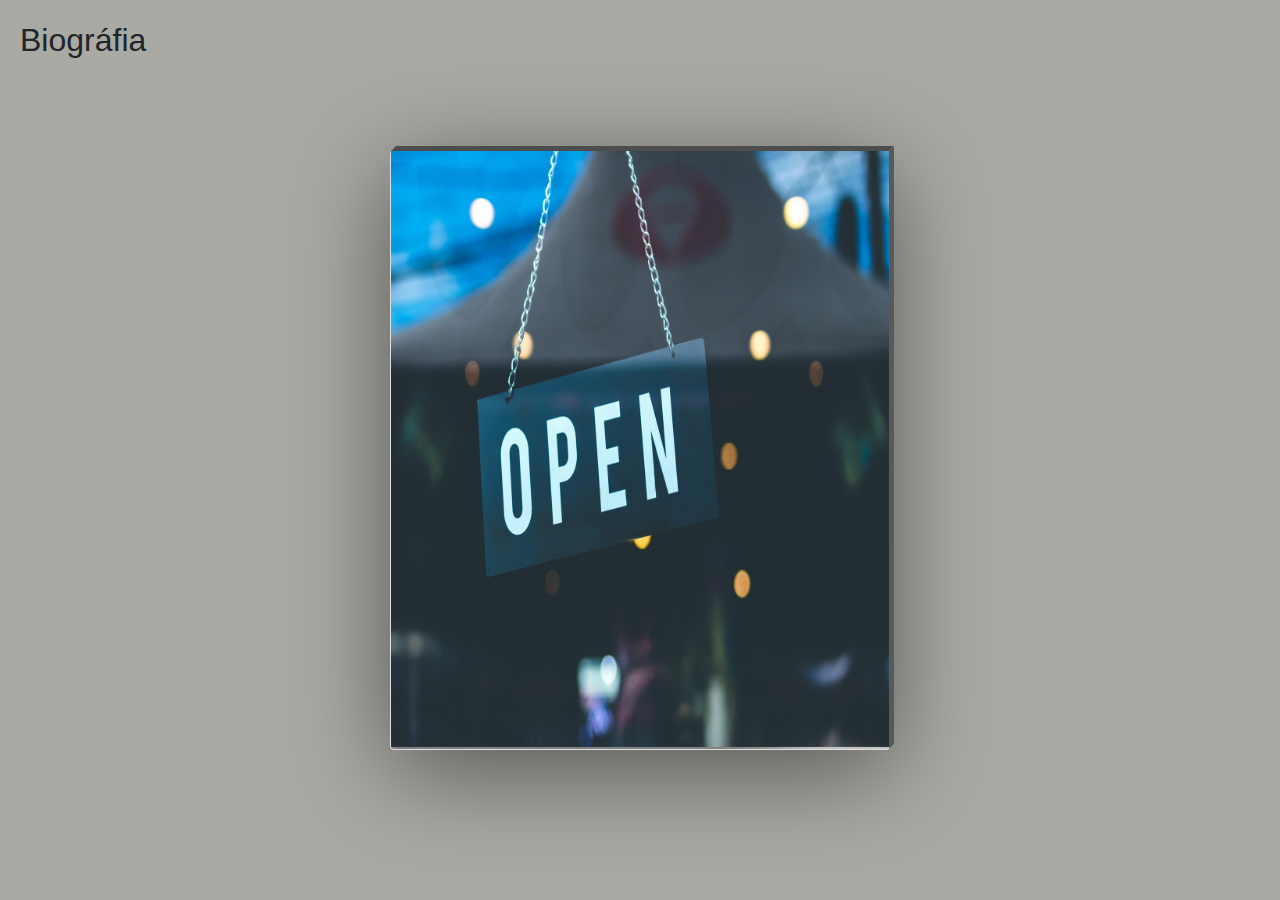
<file: historia.html>
<!DOCTYPE html>
<html>
<head>
    <meta charset="UTF-8">
    <meta name="viewport" content="width=device-width, initial-scale=1.0"/>
    <title>Lucas Gonçalves</title>
    <link  rel="shortcut icon" href="imagens/lukasg.png"  type="images/jpeg"/>
    <link  rel="stylesheet" href="assets/css/bootstrap.min.css"/>
    <link  rel="stylesheet" href="assets/css/normalize.css"/>
    <link  rel="stylesheet" href="assets/css/historia.css"/>
</head>
<body>
        <div class="topo">
                <h1>Biográfia</h1>
        </div>
            <div class="card">
                <div class="imgbox">
                    <img src="imagens/abra.jpeg" width="500" height= "596" alt="abra">
                </div>
                <div class="details">
                      

                       <p> &nbsp;&nbsp;  &nbsp;&nbsp;Eu nasci em uma cidade no interior de Minas Gerais, chamada Baependi.
                       E nessa cidade pequena (sem recursos, sem faculdades), minha mãe dizia
                       para eu fazer da minha vida o que eu mais gostasse, mesmo que isso
                       me daria muito ou pouco dinheiro, porém, era nescessário
                       o trabalho, pois como viemos de uma família de baixa renda, eu teria que trabalhar
                       duro. </br> E meu sonho de criança era ser jogador de futebol, mas pra uma cidadezinha
                       isso seria muito difícil, e então eu desisti e fui procurar outra coisa,
                        comecei a trabalhar em comércios, 
                       artesanato, construções, e acabei me apaixonando por construção civil. Fui atrás de faculdade
                       nas cidades vizinhas, e a mais próxima
                       dava 2 horas de ônibus, e pra quem trabalhava, eu não conseguia sair antes do trabalho,
                       e não foi possível fazer a faculdade lá. </br>
                        &nbsp;&nbsp;  &nbsp;&nbsp; Em 2017 me mudei para São Paulo(SP) para morar com a minha irmã, comecei a trabalhar,
                       fui atrás de faculdade, consegui uma bolsa de 50% em uma faculdade, para fazer engenharia civil,
                       mas ganhando pouco, e tendo que ajudar em casa, não consegui dar continuidade. Um grande
                       amigo meu, Lucas Oliveira, que é programador a um bom tempo, perguntou se eu gostava, 
                       e se eu não queria começar a estudar, pois é uma área que gira em torno do mundo, com um mercado bem grande. Ele me mostrou algumas coisas que ele fazia, amei
                       e comecei a pesquisar sobre programação, ai então, eu comecei a estudar pelo youtube, e com a ajuda dele,
                       comecei meus primeiros códigos, e na primeira aula consegui escrever "Hello World" na tela, que me motivou demais a prosseguir, isso já no ano de 2018. Descidi fazer um curso, pesquisei
                       faculdade, mas eram caras demais, fui ver cursos técnicos, e achei um bem bacana,
                       chamado, PHP do zero ao profissional, da B7Web, que me proporcionou um conhecimento maior na área.
                       As linguagens que eu mais gostei, e eu aprendi, um pouco mais delas foram: JavaScript, CSS e CSS3, HTML e HTML5, jQuery, Bootstrap.
                       E voltando ao que minha mãe disse, eu descobri o que eu realmente gosto, to descobrindo
                       na verdade, porque cada dia que passa, eu amo mais isso (PROGRAMAR) porque é uma coisa totalmente diferente de tudo o que eu fazia. </br>
                       &nbsp;&nbsp;  &nbsp;&nbsp;Então essa foi um pouco da minha história, e um conselho que eu deixo a vocês é, façam o que amam fazer, independente
                       do que te retorna, mas se você não é programador, vá conhecer, porque é apaixonante.
                   </p> 
                </div>
            </div> 
            <footer class="rodape">

            </footer>
      
            <script  type="text/javascript" src="assets/js/jQuery.js" ></script>
            <script  type="text/javascript" src="assets/js/bootstrap.bundle.min.js" ></script>
</body>
</html>
</file>
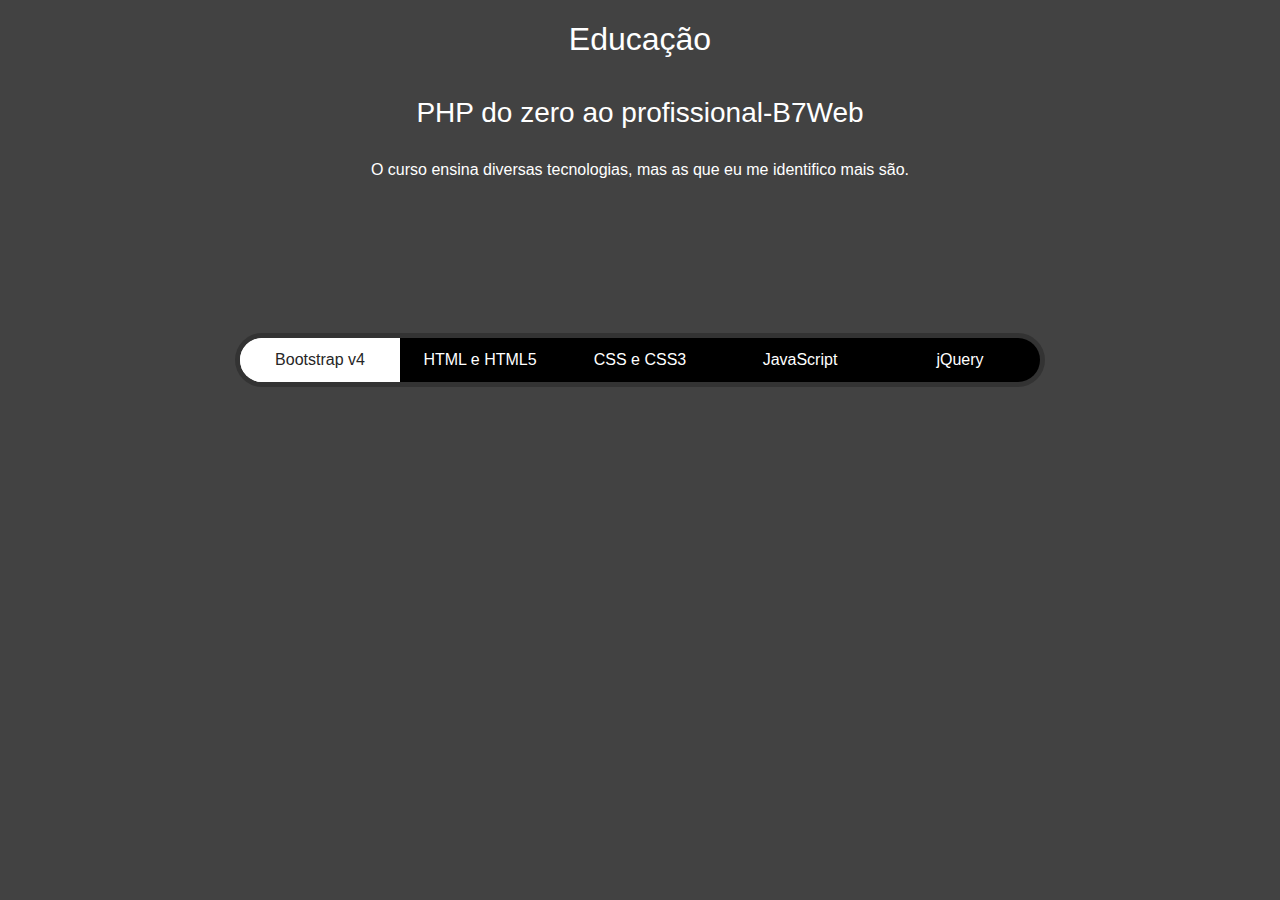
<file: estudo/estudo.html>
<!DOCTYPE html>
<html>
    <head>
   
        <title> Lucas Gonçalves</title>
        <meta charset="utf-8">
        <meta name="viewport" content="width=device-width, initial-scale=1.0"/>
        <link href="https://fonts.googleapis.com/css?family=Open+Sans:400,700|Pacifico|Roboto+Slab:400,700" rel="stylesheet">
        <link  rel="shortcut icon" href="imagem/lukasg.png"  type="images/jpeg"/>
        <link rel="stylesheet" href="bootstrap.min.css">
        <link rel="stylesheet" href="normalize.css">
        <link rel="stylesheet" href="estudo.css" >
        <link href="https://stackpath.bootstrapcdn.com/font-awesome/4.7.0/css/font-awesome.min.css" rel="stylesheet" >
    </head>
       <body>
 
                    <h2> Educação</h2>
                     
                         <h3>PHP do zero ao profissional-B7Web</h3>
                         <p>O curso ensina diversas tecnologias, mas as que eu me identifico
                             mais são.
                         </p>
                     <ul>
                         <li class="active"> <a href="#">Bootstrap v4</a></li>
                         <li ><a href="#">HTML e HTML5</a></li>
                         <li ><a href="#">CSS e CSS3</a></li>
                         <li ><a href="#">JavaScript</a></li>
                         <li ><a href="#">jQuery</a></li>
                         <li class="slide"></li>
                     </ul>
        </body>     
        
        <script type="text/javascript" src="jQuery.js"></script> 
        <script type="text/javascript" src="estudo.js"></script> 
        <script type="text/javascript" src="bootstrap.bundle.min.js"></script>
</html>
</file>
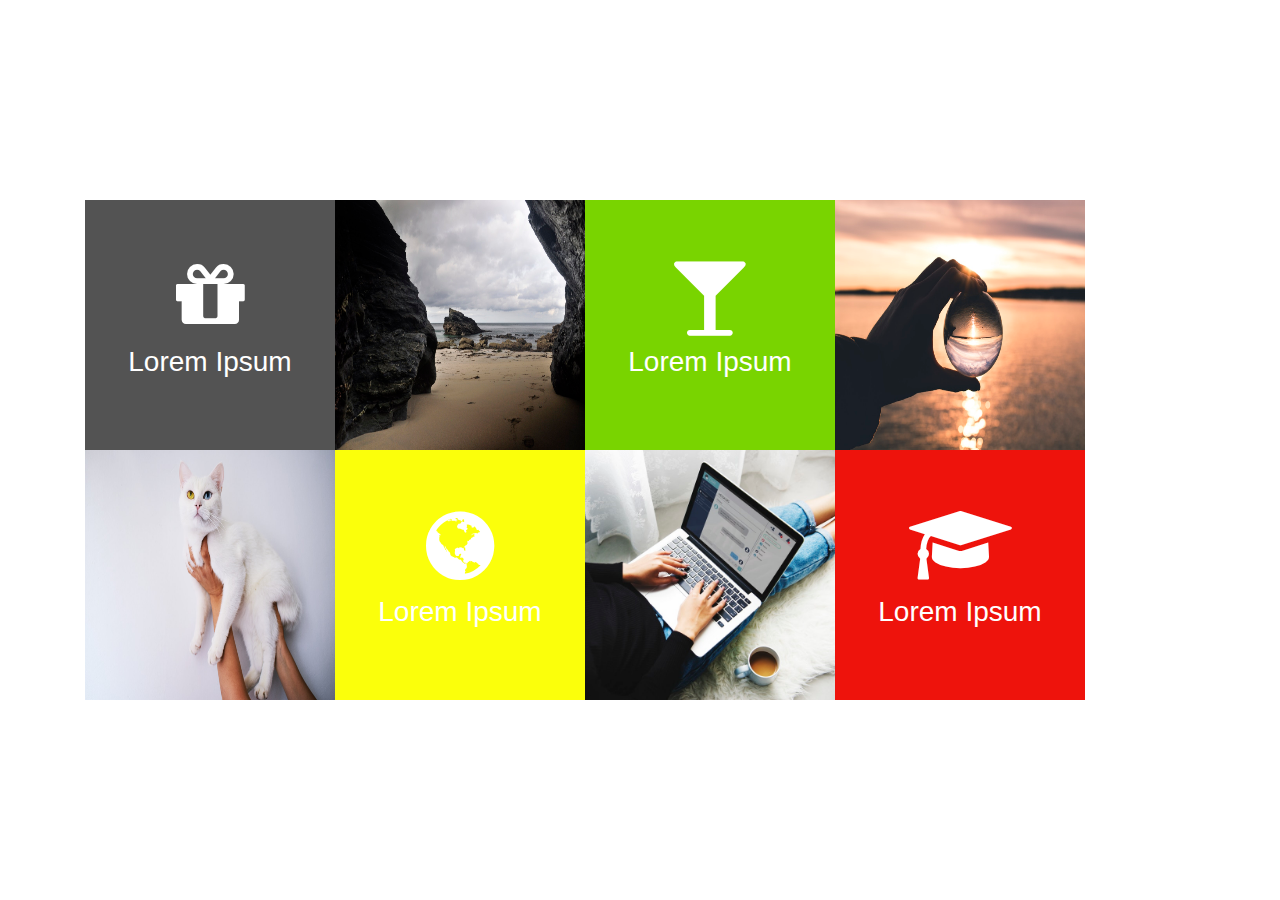
<file: Layout/portifolio.html>
<!DOCTYPE html>
<html lang="en">
<head>
    <meta charset="UTF-8">
    <title> Responsive </title>
    <meta name="viewport" content="width=device-width, initial-scale=1.0">
    <meta http-equiv="X-UA-Compatible" content="ie=edge">
    <link rel="stylesheet" type="text/css" href="portfolio.css">
    <link  rel="shortcut icon" href="imagens/lukasg.png"  type="images/jpeg"/>
    <link rel="stylesheet" href="bootstrap.min.css">
    <link rel="stylesheet" href="normalize.css">
    <link href="https://stackpath.bootstrapcdn.com/font-awesome/4.7.0/css/font-awesome.min.css" rel="stylesheet">
</head>
<body>
    <div class="container">
        <div class="box">
            <div class="thumb">
                <img src="imagens/imagem1.jpeg" height="250" alt="praia">
            </div>
            <div class="details">
                <div class="content">
                        <i class="fa fa-gift" aria-hidden="true"></i>
                        <h3>Lorem Ipsum</h3>
                        <a href="CSS3D/css3d.html"> Veja CSS3D</a>

                </div>
            </div>

        </div>
        <div class="box">
                <div class="thumb">
                    <img src="imagens/imagem2.jpeg" height="250" alt="praia">
                </div>
                <div class="details">
                    <div class="content">
                            <i class="fa fa-globe" aria-hidden="true"></i>
                            <h3>Lorem Ipsum</h3>
                            <a href="CSS3D"> Read More</a>
    
                    </div>
                </div>
    
            </div>
            <div class="box">
                    <div class="thumb">
                        <img src="imagens/imagem3.jpeg" height="250" alt="praia">
                    </div>
                    <div class="details">
                        <div class="content">
                                <i class="fa fa-glass" aria-hidden="true"></i>
                                <h3>Lorem Ipsum</h3>
                                <a href="CSS3D"> Read More</a>
        
                        </div>
                    </div>
        
                </div>
                <div class="box">
                        <div class="thumb">
                            <img src="imagens/imagem4.jpeg" height="250" alt="praia">
                        </div>
                        <div class="details">
                            <div class="content">
                                    <i class="fa fa-graduation-cap" aria-hidden="true"></i>
                                    <h3>Lorem Ipsum</h3>
                                    <a href="CSS3D"> Read More</a>
            
                            </div>
                        </div>
            
                    </div>

    </div>
    
</body>
</html>
</file>
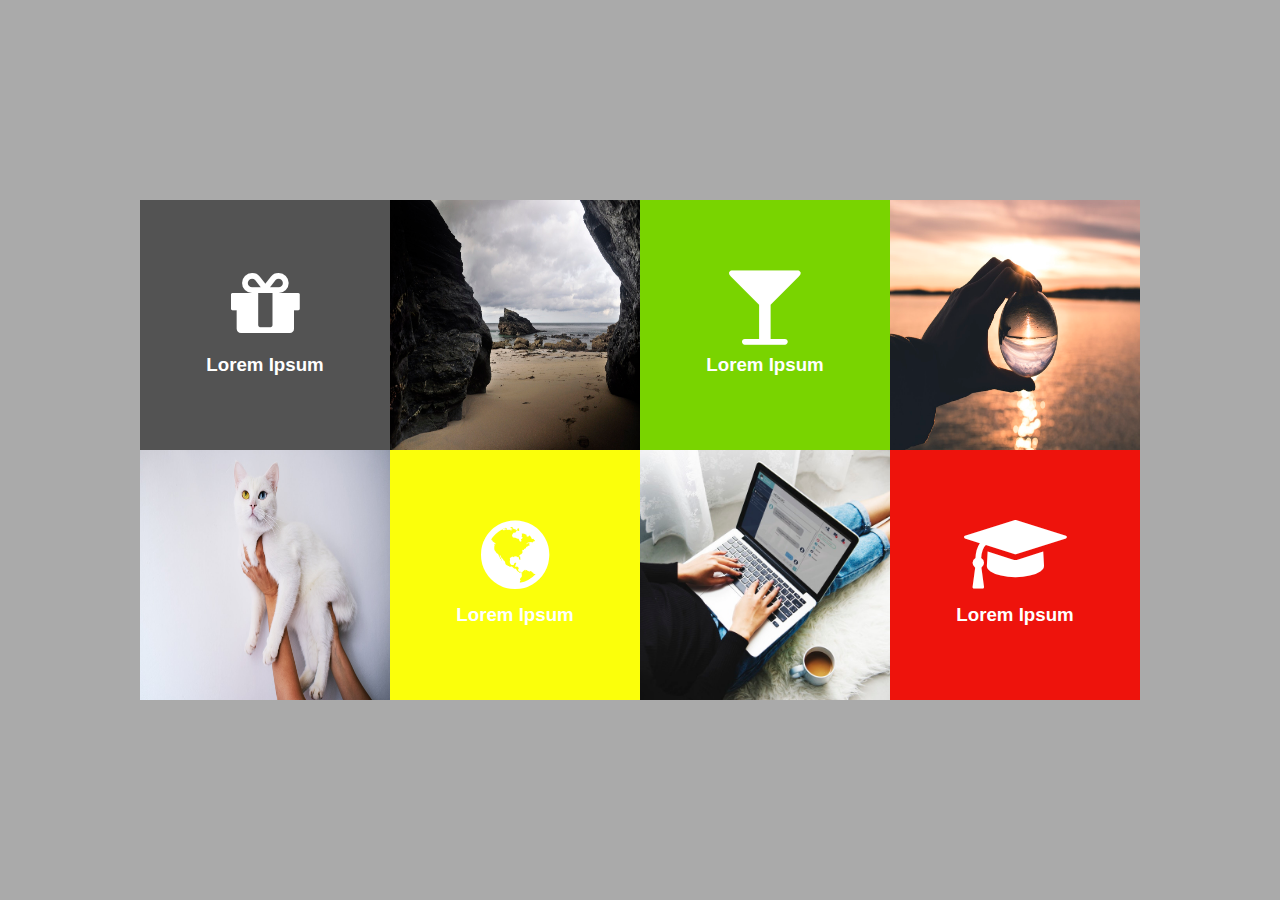
<file: Home/Layout/portifolio.html>
<!DOCTYPE html>
<html lang="en">
<head>
    <meta charset="UTF-8">
    <title> Responsive </title>
    <meta name="viewport" content="width=device-width, initial-scale=1.0">
    <meta http-equiv="X-UA-Compatible" content="ie=edge">
    <link rel="stylesheet" type="text/css" href="portfolio.css">
    <link href="https://stackpath.bootstrapcdn.com/font-awesome/4.7.0/css/font-awesome.min.css" rel="stylesheet">
</head>
<body>
    <div class="container">
        <div class="box">
            <div class="thumb">
                <img src="imagens/imagem1.jpeg" height="250" alt="praia">
            </div>
            <div class="details">
                <div class="content">
                        <i class="fa fa-gift" aria-hidden="true"></i>
                        <h3>Lorem Ipsum</h3>
                        <a href="CSS3D/css3d.html"> Veja CSS3D</a>

                </div>
            </div>

        </div>
        <div class="box">
                <div class="thumb">
                    <img src="imagens/imagem2.jpeg" height="250" alt="praia">
                </div>
                <div class="details">
                    <div class="content">
                            <i class="fa fa-globe" aria-hidden="true"></i>
                            <h3>Lorem Ipsum</h3>
                            <a href="CSS3D"> Read More</a>
    
                    </div>
                </div>
    
            </div>
            <div class="box">
                    <div class="thumb">
                        <img src="imagens/imagem3.jpeg" height="250" alt="praia">
                    </div>
                    <div class="details">
                        <div class="content">
                                <i class="fa fa-glass" aria-hidden="true"></i>
                                <h3>Lorem Ipsum</h3>
                                <a href="CSS3D"> Read More</a>
        
                        </div>
                    </div>
        
                </div>
                <div class="box">
                        <div class="thumb">
                            <img src="imagens/imagem4.jpeg" height="250" alt="praia">
                        </div>
                        <div class="details">
                            <div class="content">
                                    <i class="fa fa-graduation-cap" aria-hidden="true"></i>
                                    <h3>Lorem Ipsum</h3>
                                    <a href="CSS3D"> Read More</a>
            
                            </div>
                        </div>
            
                    </div>

    </div>
    
</body>
</html>
</file>
<file: assets/css/historia.css>
body{
    margin:0;
    padding: 0;
    background: #a9aaa4;
}
.card
{
    position: absolute;
    top: 50%;
    left: 50%;
    width: 500px;
    height: 600px;
    background: #fff;
    transform-style: preserve-3d;
    transform: translate(-50%, -50%) perspective(2000px);
    box-shadow: inset 390px 0 50px rgba(0,0,0,.5), 0 20px 100px rgba(0,0,0,.5);
    transition: 1.5s;
}
.card:hover 
{
    transform: translate(-50%, -50%) perspective(2000px) rotate(-10deg);
    box-shadow: inset 20px 0 50px rgba(0,0,0,.5), 0 20px 100px rgba(0,0,0,.5);
}
.card:before
{
    content: '';
    position: absolute;
    top: -5px;
    left: 0;
    width: 100%;
    height: 5px;
    background: #4d4d4d;
    transform-origin: bottom;
    transform: skewX(-45deg);
}
.card:after
{
    content: '';
    position: absolute;
    top: 0;
    right: -5px;
    width: 5px;
    height: 100%;
    background: #5a5959;
    transform-origin: left;
    transform: skewY(-45deg);
}
.card .imgbox 
{
    width: 100%;
    height: 100%;
    position: relative;
    transform-origin: left;
    transition: 1s cubic-bezier(.07,1.47,.92,.65);
}
.card:hover .imgbox 
{
    transform: rotateY(-135deg);
}
.card .details 
{
    position: absolute;
    top: 0;
    left: 0;
    box-sizing: border-box;
    padding: 20px;
    z-index: -1;
}
.card .details p 
{
    font-family: Arial, Helvetica, sans-serif;
    font-size: 12px;
}
.topo h1 
{
    margin-left: 20px;
}
@media (max-width: 1000px) {
    .card 
    {
        box-shadow: inset 0 0 50px rgba(0,0,0,.5), 0 20px 100px rgba(0,0,0,.5);
    }
    .card .imgbox {
        height: auto;

    }
   
}
@media (max-width: 810px) {
    .card {
      margin-top: 40px;
    }
}
@media (max-width: 768px) {
    .card:hover{
        transform: translate(-50%, -50%) rotate(0);
    }
    .card .imgbox {
        width: 100%;
        height: 250px;
        float: left;
        display: none;
    }
}
@media (max-width: 500px) {
    .card{
        margin-top: 0;
        height: 700px;
        font-size: 30px;
        transform: translate(-50%, -50%);
        
    }
    
}
@media (max-width: 400px) {
    .card {
        width: 400px;
        height: 800px;
    }
}
</file>
<file: estudo/estudo.css>
body {
    margin: 0;
    padding: 0;
    background: #424242;
    font-family: sans-serif;
    color:#fff;
}
h2 {
    text-align: center;
    left: 50%;
    padding: 20px;
}
h3 {
    text-align: center;
    left: 50%;
    padding: 10px;
}
p{
    text-align: center;
    left: 50%;
    padding: 10px;
}

ul {
    position: absolute;
    top: 40%;
    left: 50%;
    transform: translate(-50%, -50%);
    display: flex;
    background: #000;
    border-radius: 30px;
    overflow: hidden;
    box-shadow: 0 0 0 5px #333;
    margin: 0;
    padding: 0;

}
ul li {
    list-style: none;
    width: 160px;
}
ul li.active {
    background: #fff;
}
ul li a {
    display: block;
    padding: 10px;
    text-align: center;
    color: #fff;
    transition: .5s;
    text-decoration: none;
}
ul li.active a {
    color: #262626;
}
.slide {
    position: absolute;
    width: 160px;
    height: 100%;
    top: 0;
    left: 0;
    background: #fff;
    z-index: -1;
    transition: .5s;
    opacity: 0;
}
ul li:nth-child(1).active ~ .slide {
    left: 0;
    opacity: 1;
}
ul li:nth-child(2).active ~ .slide {
    left: 160px;
    opacity: 1;
}
ul li:nth-child(3).active ~ .slide {
    left: 320px;
    opacity: 1;
}
ul li:nth-child(4).active ~ .slide {
    left: 480px;
    opacity: 1;
}
ul li:nth-child(5).active ~ .slide {
    left: 640px;
    opacity: 1;
}

@media (max-width: 768px){
    ul li {
        width: 140px;
        
  }  
  .slide {
    width: 130px;
    padding: 5px;
   
  }
}

@media (max-width: 768px) {

  ul li {
        width: 140px;
        
  }  
  .slide {
    width: 120px;
    padding: 5px;
   
  }

}
@media (max-width: 480px) {
    ul li {
       display: block;
        
  }  
  .slide {
    display: block;
   
  }
   
}
</file>
<file: Layout/portfolio.css>
body{
    margin: 0;
    padding: 0;
    font-family: sans-serif;
    background: #aaa;
}

.container {
    position: absolute;
    top: 50%;
    left: 50%;
    transform: translate(-50%, -50%);
    width: 1000px;
    height: 500px;
    display: flex;
}

.container .box{
    position: relative;
    width: 250px;
    height: 500px;
    background: #ccc;
    transition: 0.5s;
}

.container .box:hover {
    transform: scale(1.1);
    z-index: 1;
    box-shadow: 0 5px 20px rgba(0, 0, 0, 1);
}

.container .box .thumb {
    position: absolute;
    width: 100%;
    height: 250px;
    overflow: hidden;
}

.container .box:nth-child(odd) .thumb{
    bottom: 0;
    left: 0;

}

.container .box .thumb img {
    width: 100%;
}

.container .box .details {
    position: absolute;
    width: 100%;
    height: 250px;
    overflow: hidden;
    background: #262626;
}

.container .box:nth-child(even) .details{
    bottom: 0;
    left: 0;
}

.container .box:nth-child(1) .details{
    background: #535353;
}

.container .box:nth-child(2) .details{
    background: #fbff0b;
}

.container .box:nth-child(3) .details{
    background: #79d400;
}

.container .box:nth-child(4) .details{
    background: #ee130c;
}

.container .box .details .content {
    position: absolute;
    top: calc(50% + 16px);
    transform: translateY(-50%);
    width: 100%;
    padding: 20px;
    box-sizing: border-box;
    text-align: center;
    transition: 0.5s;
}

.container .box:hover .details .content{
    top: calc(50%);
}

.container .box .details .content .fa {
    font-size: 80px;
    color: #fff;
}

.container .box .details .content h3 {
    margin: 0;
    padding: 0;
    padding: 10px 0;
    color: #fff;
}

.container .box .details .content a {
    display: inline-block;
    padding: 5px 20px;
    color: #fff;
    border: 2px solid #fff;
    text-decoration: none;
    transition: 0.5s;
    border-radius: 20px;
    transform: scale(0);
}
.container .box:hover .details .content a {
    transform: scale(1);
}

.container .box .details .content a:hover {
    background: #fff;
    color:#262626;
}

@media (max-width: 1000px) {
    .container {
        width: 100%;
        height: auto;
        padding: 20px;
        box-sizing: border-box;
    }
    .container .box {
        height: 250px;

    }
    .container .box .thumb {
        display: none;
    }
}
@media (max-width: 768px) {
    .container {
        display: initial;
    }
    .container .box {
        width: 50%;
        height: 250px;
        float: left;
    }
}
@media (max-width: 480px) {
    .container {
        top: 0;
        left: 0;
        transform: translate(0)
    }
    .container .box {
        width: 100%;
        height: 250px;
        float: none;
    }
}
</file>
<file: Home/Layout/portfolio.css>
body{
    margin: 0;
    padding: 0;
    font-family: sans-serif;
    background: #aaa;
}

.container {
    position: absolute;
    top: 50%;
    left: 50%;
    transform: translate(-50%, -50%);
    width: 1000px;
    height: 500px;
    display: flex;
}

.container .box{
    position: relative;
    width: 250px;
    height: 500px;
    background: #ccc;
    transition: 0.5s;
}

.container .box:hover {
    transform: scale(1.1);
    z-index: 1;
    box-shadow: 0 5px 20px rgba(0, 0, 0, 1);
}

.container .box .thumb {
    position: absolute;
    width: 100%;
    height: 250px;
    overflow: hidden;
}

.container .box:nth-child(odd) .thumb{
    bottom: 0;
    left: 0;

}

.container .box .thumb img {
    width: 100%;
}

.container .box .details {
    position: absolute;
    width: 100%;
    height: 250px;
    overflow: hidden;
    background: #262626;
}

.container .box:nth-child(even) .details{
    bottom: 0;
    left: 0;
}

.container .box:nth-child(1) .details{
    background: #535353;
}

.container .box:nth-child(2) .details{
    background: #fbff0b;
}

.container .box:nth-child(3) .details{
    background: #79d400;
}

.container .box:nth-child(4) .details{
    background: #ee130c;
}

.container .box .details .content {
    position: absolute;
    top: calc(50% + 16px);
    transform: translateY(-50%);
    width: 100%;
    padding: 20px;
    box-sizing: border-box;
    text-align: center;
    transition: 0.5s;
}

.container .box:hover .details .content{
    top: calc(50%);
}

.container .box .details .content .fa {
    font-size: 80px;
    color: #fff;
}

.container .box .details .content h3 {
    margin: 0;
    padding: 0;
    padding: 10px 0;
    color: #fff;
}

.container .box .details .content a {
    display: inline-block;
    padding: 5px 20px;
    color: #fff;
    border: 2px solid #fff;
    text-decoration: none;
    transition: 0.5s;
    border-radius: 20px;
    transform: scale(0);
}
.container .box:hover .details .content a {
    transform: scale(1);
}

.container .box .details .content a:hover {
    background: #fff;
    color:#262626;
}

@media (max-width: 1000px) {
    .container {
        width: 100%;
        height: auto;
        padding: 20px;
        box-sizing: border-box;
    }
    .container .box {
        height: 250px;

    }
    .container .box .thumb {
        display: none;
    }
}
@media (max-width: 768px) {
    .container {
        display: initial;
    }
    .container .box {
        width: 50%;
        height: 250px;
        float: left;
    }
}
@media (max-width: 480px) {
    .container {
        top: 0;
        left: 0;
        transform: translate(0)
    }
    .container .box {
        width: 100%;
        height: 250px;
        float: none;
    }
}
</file>
